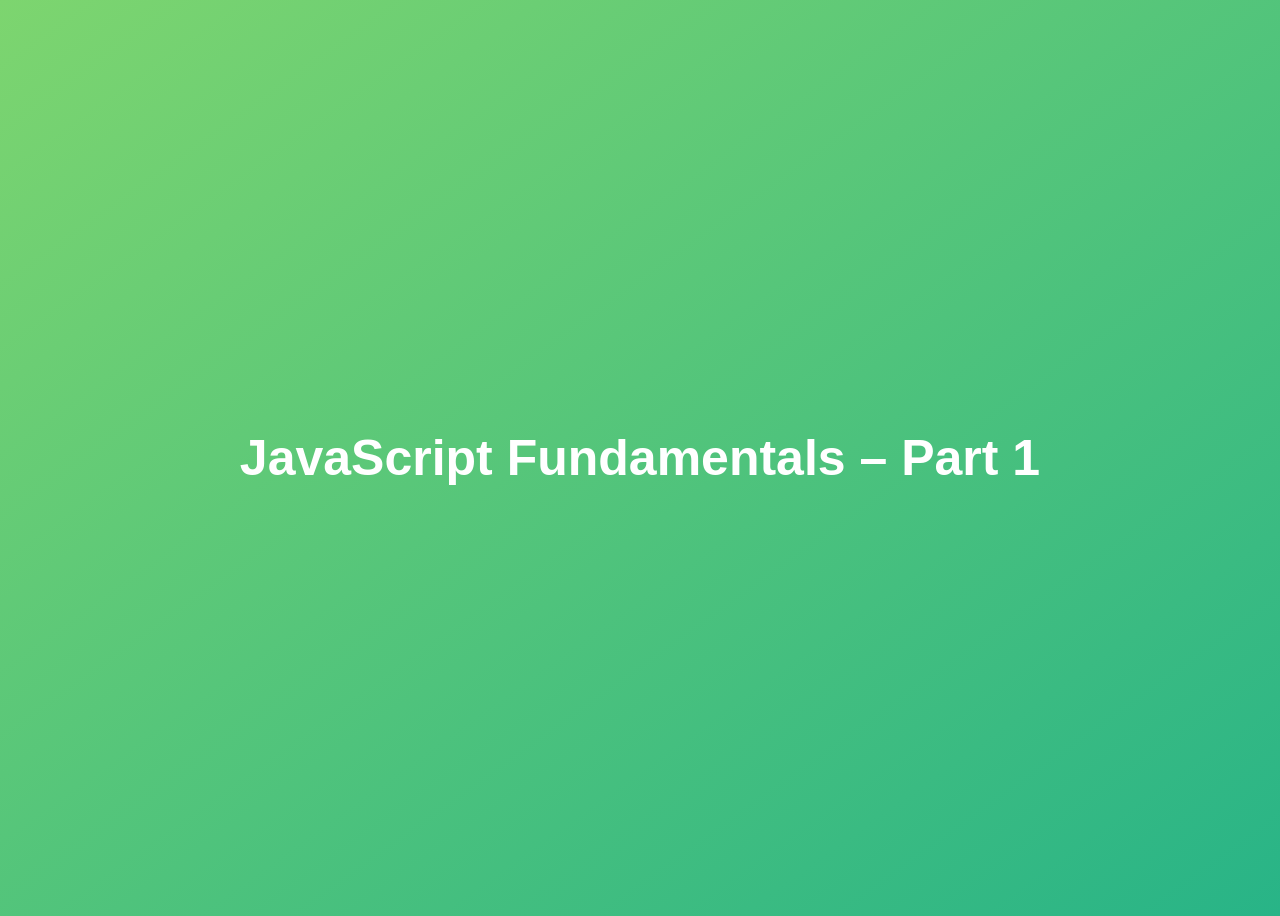
<file: 01-Fundamentals-Part-1/final/index.html>
<!DOCTYPE html>
<html lang="en">
  <head>
    <meta charset="UTF-8" />
    <meta name="viewport" content="width=device-width, initial-scale=1.0" />
    <meta http-equiv="X-UA-Compatible" content="ie=edge" />
    <title>JavaScript Fundamentals – Part 1</title>
    <style>
      body {
        height: 100vh;
        display: flex;
        align-items: center;
        background: linear-gradient(to top left, #28b487, #7dd56f);
      }
      h1 {
        font-family: sans-serif;
        font-size: 50px;
        line-height: 1.3;
        width: 100%;
        padding: 30px;
        text-align: center;
        color: white;
      }
    </style>
  </head>
  <body>
    <h1>JavaScript Fundamentals – Part 1</h1>

    <script src="script.js"></script>
  </body>
</html>
</file>
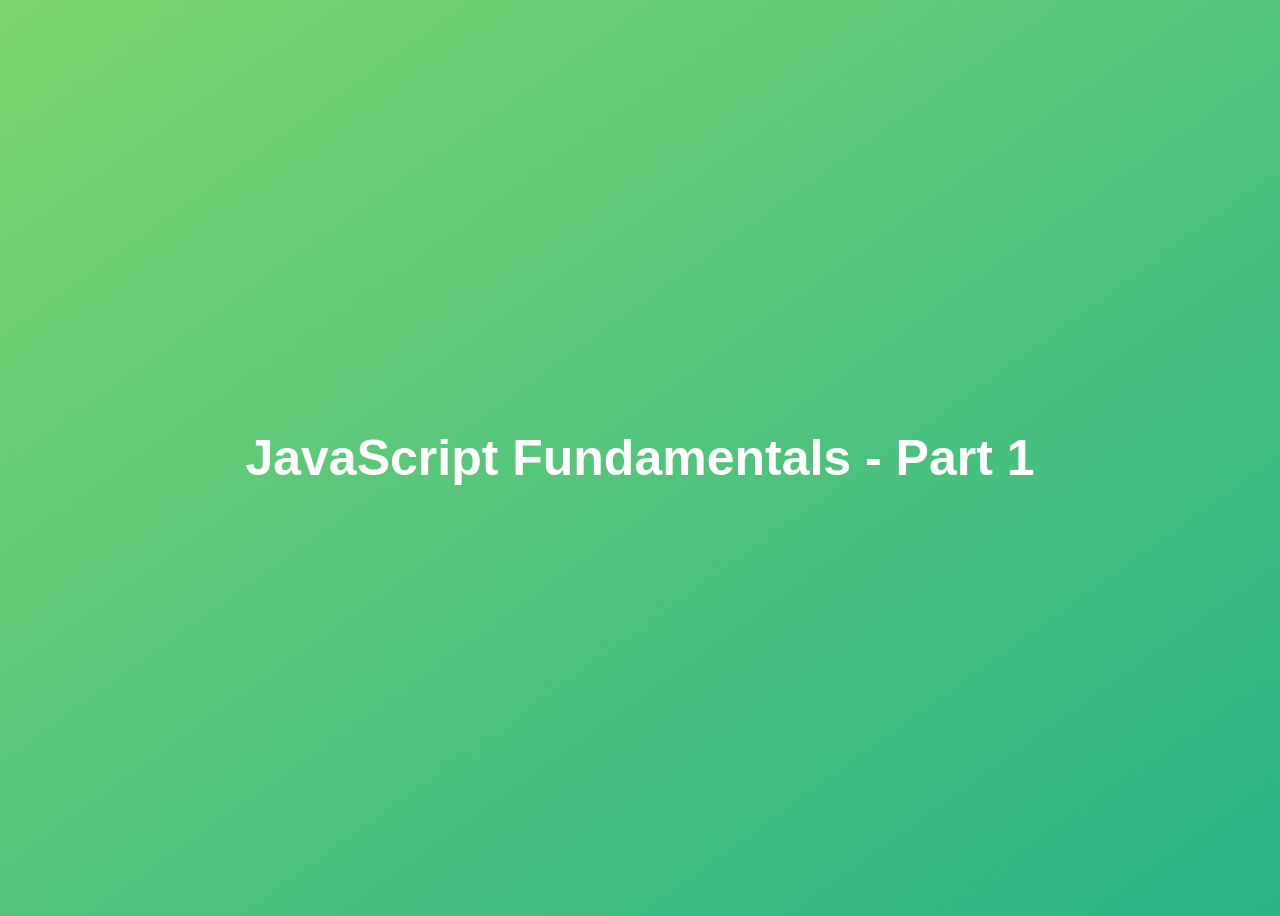
<file: 01-Fundamentals-Part-1/starter/index.html>
<!DOCTYPE html>
<html lang="en">

<head>
  <meta charset="UTF-8" />
  <meta name="viewport" content="width=device-width, initial-scale=1.0" />
  <meta http-equiv="X-UA-Compatible" content="ie=edge" />
  <title>JavaScript Fundamentals – Part 1</title>
  <style>
    body {
      height: 100vh;
      display: flex;
      align-items: center;
      background: linear-gradient(to top left, #28b487, #7dd56f);
    }

    h1 {
      font-family: sans-serif;
      font-size: 50px;
      line-height: 1.3;
      width: 100%;
      padding: 30px;
      text-align: center;
      color: white;
    }
  </style>
</head>

<body>
  <h1>JavaScript Fundamentals - Part 1</h1>

  <script src="script.js"></script>
</body>



</html>
</file>
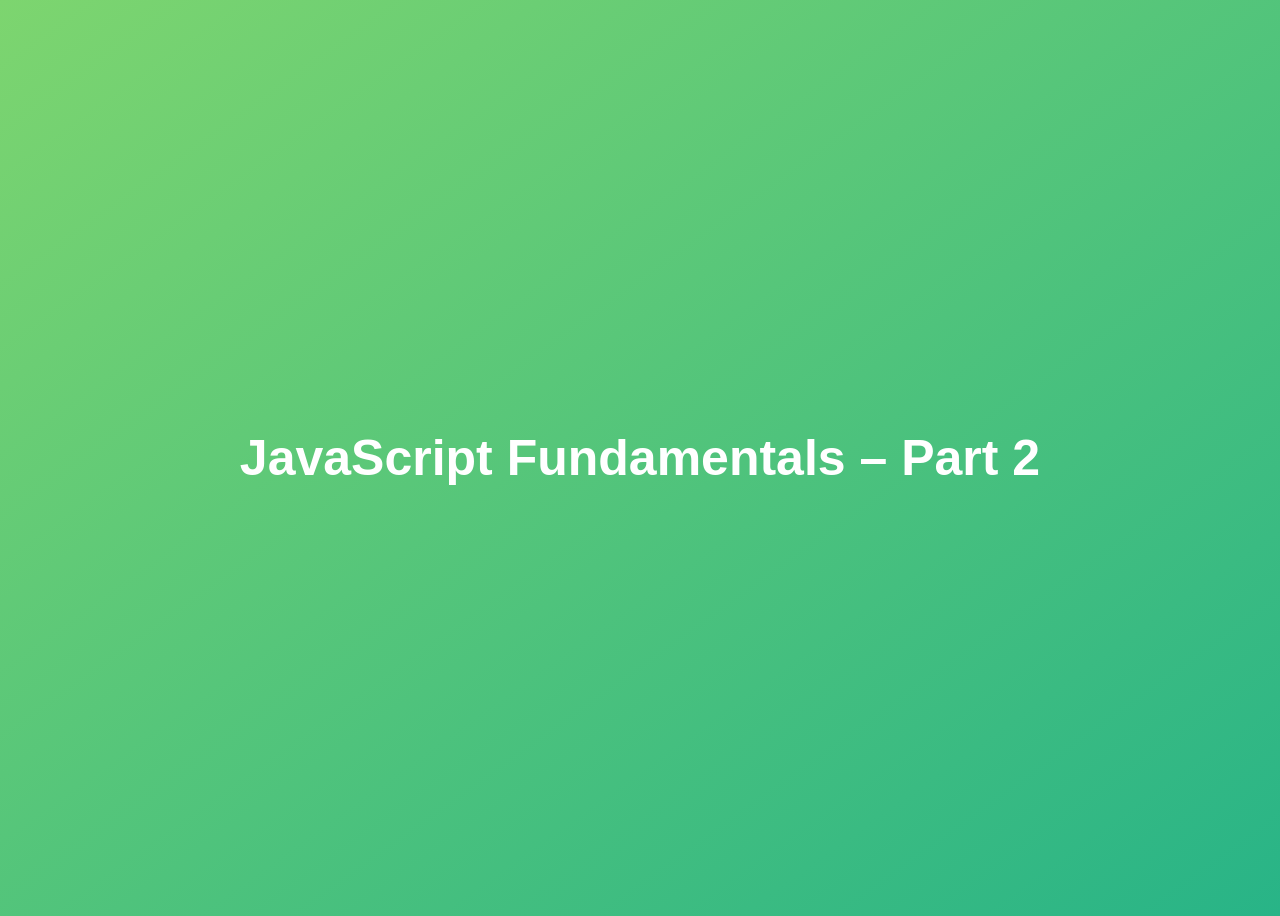
<file: 02-Fundamentals-Part-2/starter/index.html>
<!DOCTYPE html>
<html lang="en">
  <head>
    <meta charset="UTF-8" />
    <meta name="viewport" content="width=device-width, initial-scale=1.0" />
    <meta http-equiv="X-UA-Compatible" content="ie=edge" />
    <title>JavaScript Fundamentals – Part 2</title>
    <style>
      body {
        height: 100vh;
        display: flex;
        align-items: center;
        background: linear-gradient(to top left, #28b487, #7dd56f);
      }
      h1 {
        font-family: sans-serif;
        font-size: 50px;
        line-height: 1.3;
        width: 100%;
        padding: 30px;
        text-align: center;
        color: white;
      }
    </style>
  </head>
  <body>
    <h1>JavaScript Fundamentals – Part 2</h1>
    <script src="script.js"></script>
  </body>
</html>
</file>
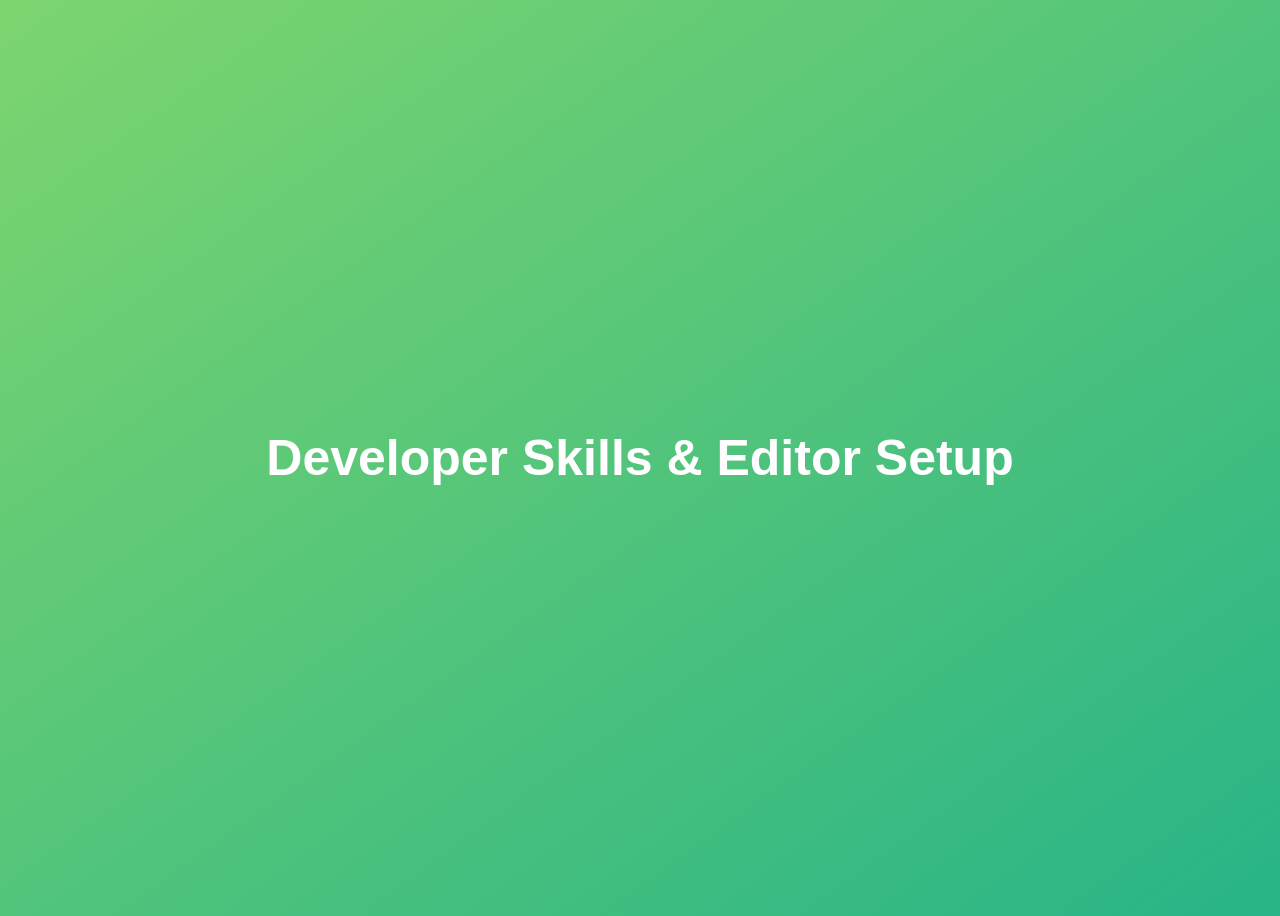
<file: 03-Developer-Skills/starter/index.html>
<!DOCTYPE html>
<html lang="en">
  <head>
    <meta charset="UTF-8" />
    <meta name="viewport" content="width=device-width, initial-scale=1.0" />
    <meta http-equiv="X-UA-Compatible" content="ie=edge" />
    <title>Developer Skills & Editor Setup</title>
    <style>
      body {
        height: 100vh;
        display: flex;
        align-items: center;
        background: linear-gradient(to top left, #28b487, #7dd56f);
      }
      h1 {
        font-family: sans-serif;
        font-size: 50px;
        line-height: 1.3;
        width: 100%;
        padding: 30px;
        text-align: center;
        color: white;
      }
    </style>
  </head>
  <body>
    <h1>Developer Skills & Editor Setup</h1>
    <script src="script.js"></script>
  </body>
</html>
</file>
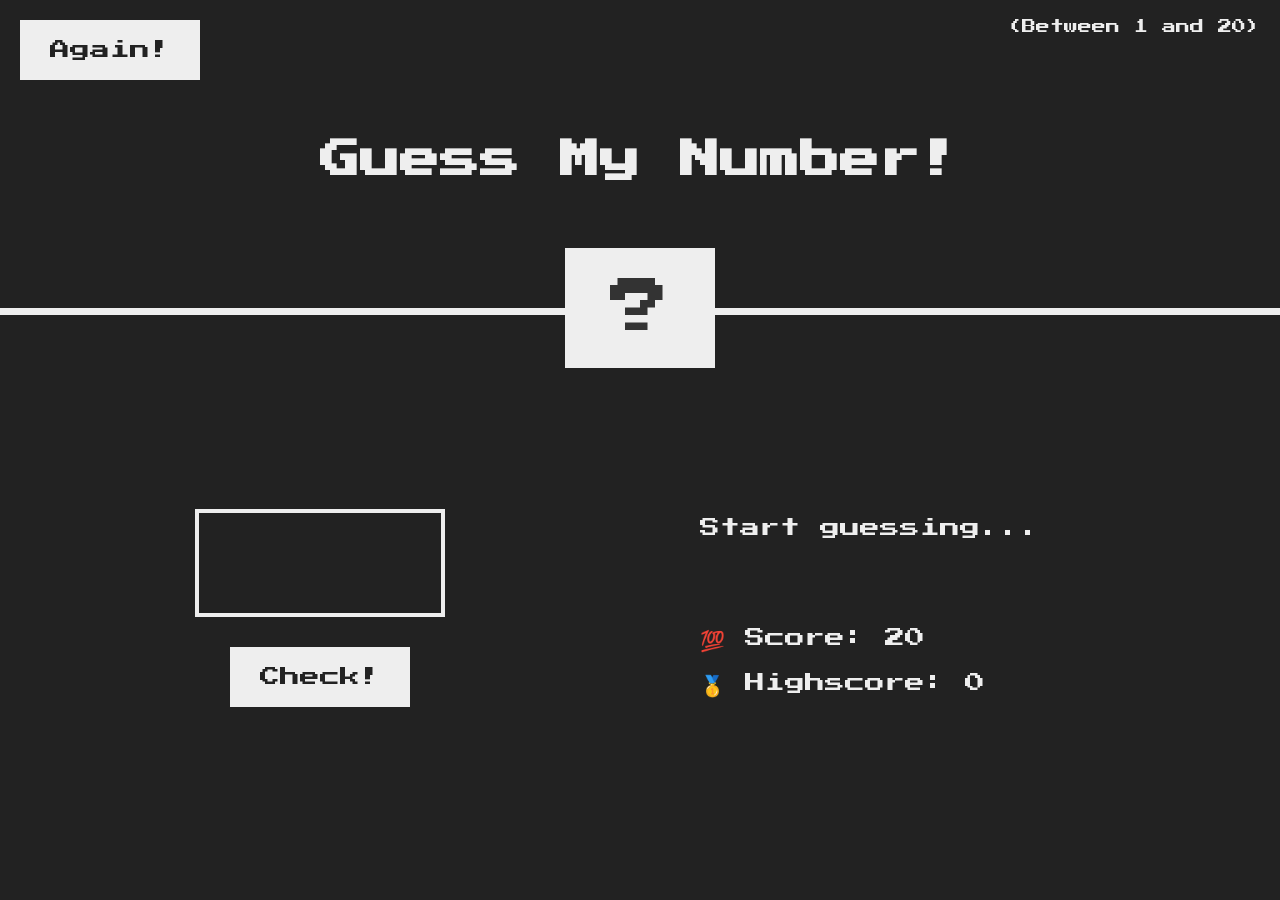
<file: 05-Guess-My-Number/starter/index.html>
<!DOCTYPE html>
<html lang="en">
  <head>
    <meta charset="UTF-8" />
    <meta name="viewport" content="width=device-width, initial-scale=1.0" />
    <meta http-equiv="X-UA-Compatible" content="ie=edge" />
    <link rel="stylesheet" href="style.css" />
    <title>Guess My Number!</title>
  </head>
  <body>
    <header>
      <h1>Guess My Number!</h1>
      <p class="between">(Between 1 and 20)</p>
      <button class="btn again">Again!</button>
      <div class="number">?</div>
    </header>
    <main>
      <section class="left">
        <input type="number" class="guess" />
        <button class="btn check">Check!</button>
      </section>
      <section class="right">
        <p class="message">Start guessing...</p>
        <p class="label-score">💯 Score: <span class="score">20</span></p>
        <p class="label-highscore">
          🥇 Highscore: <span class="highscore">0</span>
        </p>
      </section>
    </main>
    <script src="script.js"></script>
  </body>
</html>
</file>
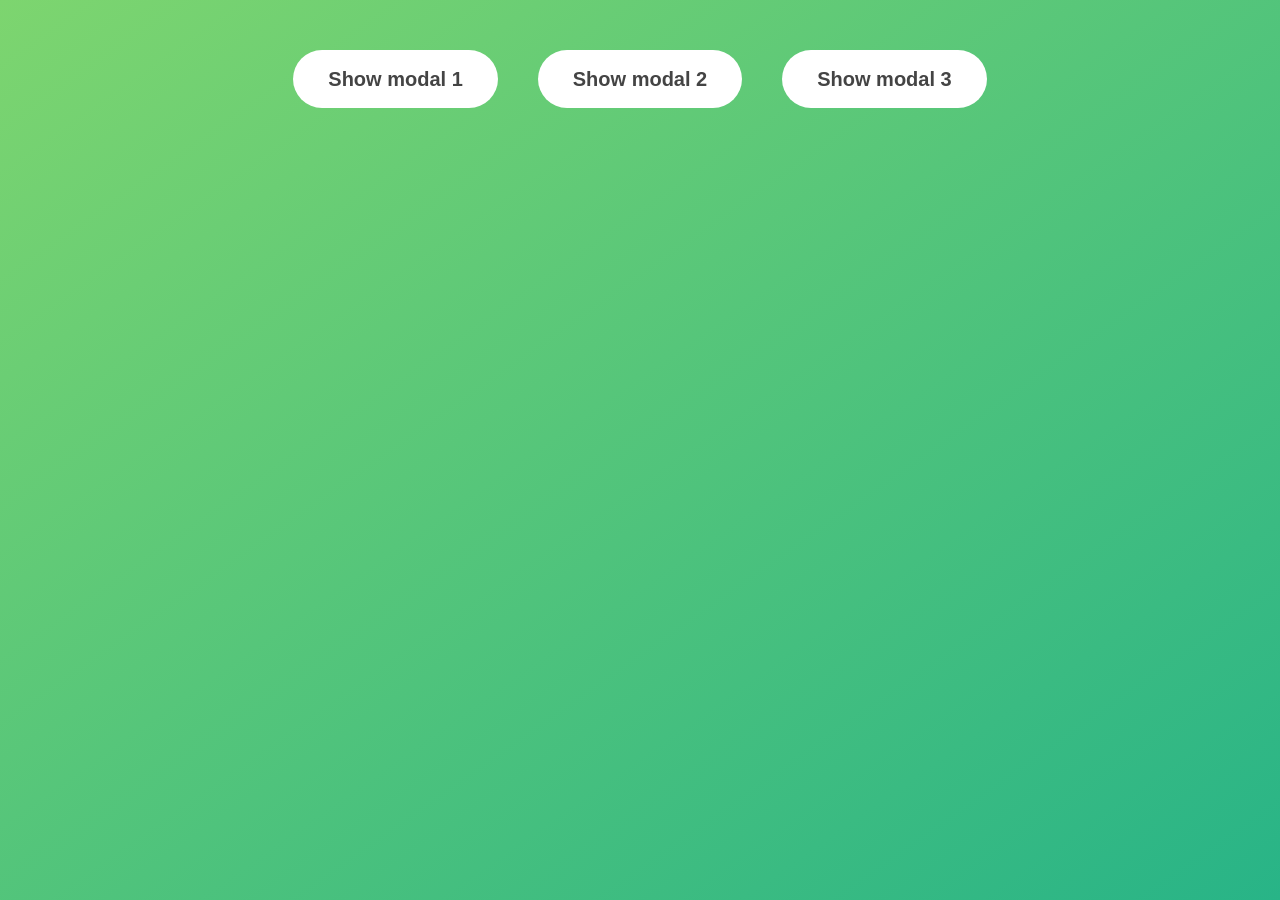
<file: 06-Modal/starter/index.html>
<!DOCTYPE html>
<html lang="en">
  <head>
    <meta charset="UTF-8" />
    <meta name="viewport" content="width=device-width, initial-scale=1.0" />
    <meta http-equiv="X-UA-Compatible" content="ie=edge" />
    <link rel="stylesheet" href="style.css" />
    <title>Modal window</title>
  </head>
  <body>
    <button class="show-modal">Show modal 1</button>
    <button class="show-modal">Show modal 2</button>
    <button class="show-modal">Show modal 3</button>

    <div class="modal hidden">
      <button class="close-modal">&times;</button>
      <h1>I'm a modal window 😍</h1>
      <p>
        Lorem ipsum dolor sit amet, consectetur adipisicing elit, sed do eiusmod
        tempor incididunt ut labore et dolore magna aliqua. Ut enim ad minim
        veniam, quis nostrud exercitation ullamco laboris nisi ut aliquip ex ea
        commodo consequat. Duis aute irure dolor in reprehenderit in voluptate
        velit esse cillum dolore eu fugiat nulla pariatur. Excepteur sint
        occaecat cupidatat non proident, sunt in culpa qui officia deserunt
        mollit anim id est laborum.
      </p>
    </div>
    <div class="overlay hidden"></div>

    <script src="script.js"></script>
  </body>
</html>
</file>
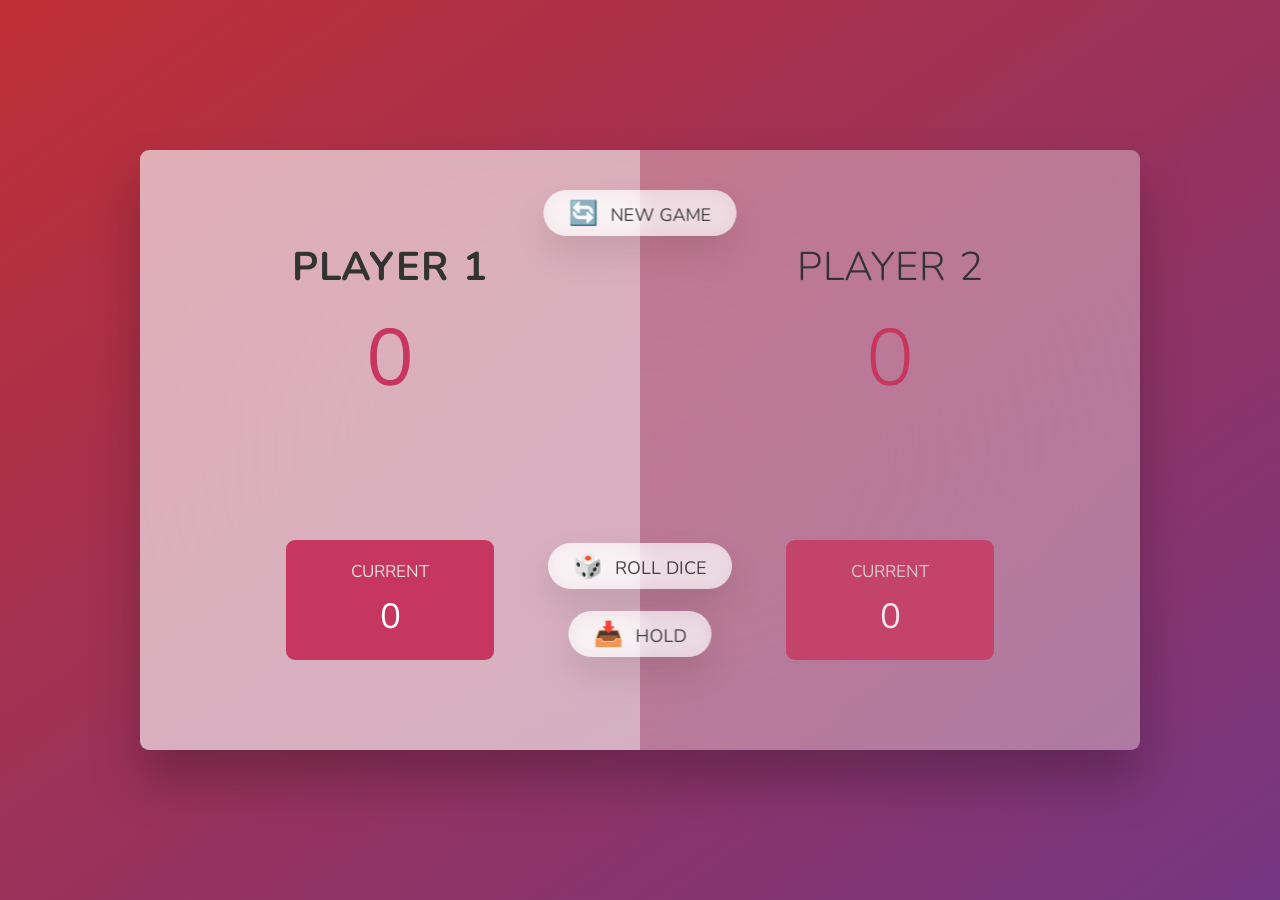
<file: 07-Pig-Game/starter/index.html>
<!DOCTYPE html>
<html lang="en">
  <head>
    <meta charset="UTF-8" />
    <meta name="viewport" content="width=device-width, initial-scale=1.0" />
    <meta http-equiv="X-UA-Compatible" content="ie=edge" />
    <link rel="stylesheet" href="style.css" />
    <title>Pig Game</title>
  </head>
  <body>
    <main>
      <section class="player player--0 player--active">
        <h2 class="name" id="name--0">Player 1</h2>
        <p class="score" id="score--0">43</p>
        <div class="current">
          <p class="current-label">Current</p>
          <p class="current-score" id="current--0">0</p>
        </div>
      </section>
      <section class="player player--1">
        <h2 class="name" id="name--1">Player 2</h2>
        <p class="score" id="score--1">24</p>
        <div class="current">
          <p class="current-label">Current</p>
          <p class="current-score" id="current--1">0</p>
        </div>
      </section>

      <img src="dice-5.png" alt="Playing dice" class="dice" />
      <button class="btn btn--new">🔄 New game</button>
      <button class="btn btn--roll">🎲 Roll dice</button>
      <button class="btn btn--hold">📥 Hold</button>
    </main>
    <script src="script.js"></script>
  </body>
</html>
</file>
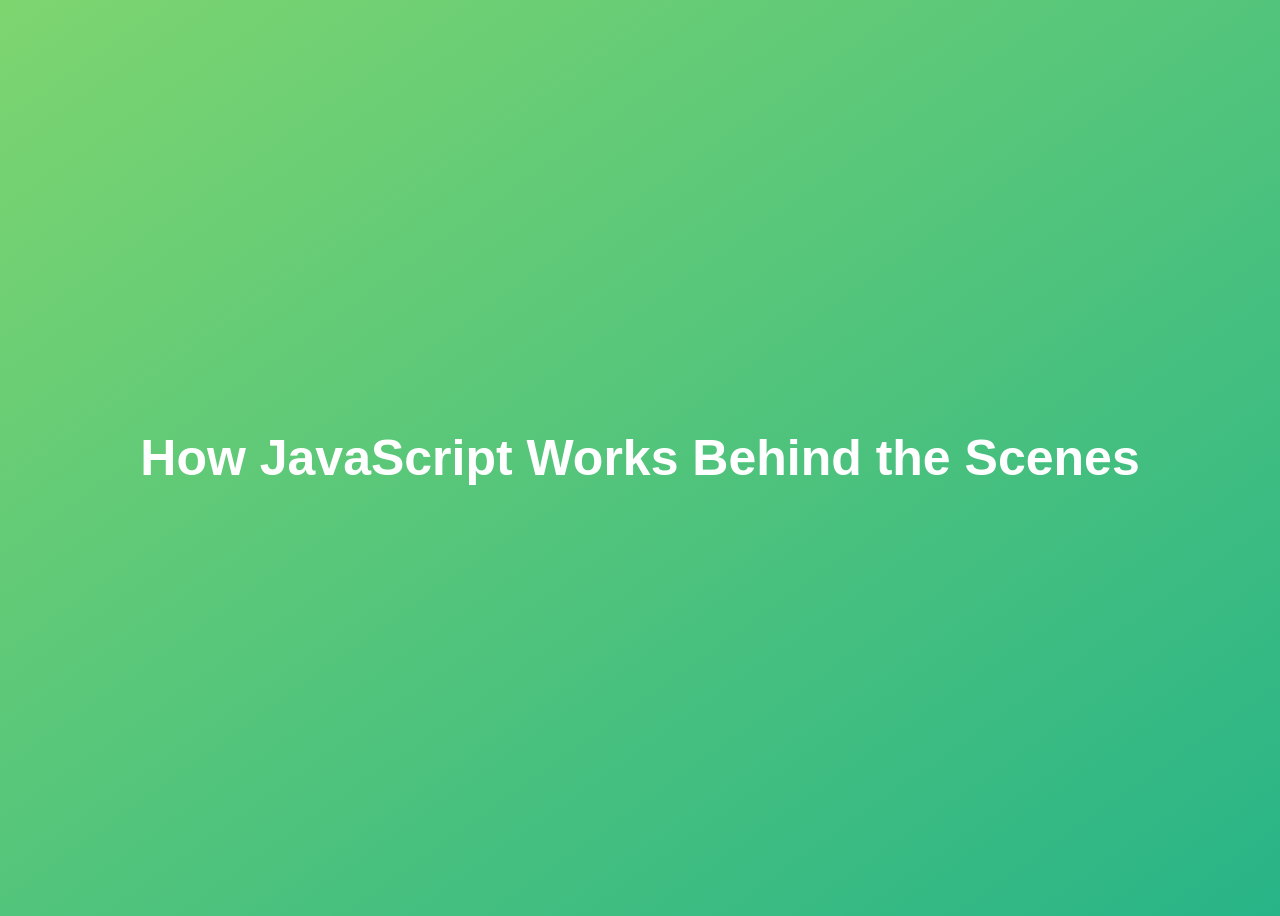
<file: 08-Behind-the-Scenes/starter/index.html>
<!DOCTYPE html>
<html lang="en">
  <head>
    <meta charset="UTF-8" />
    <meta name="viewport" content="width=device-width, initial-scale=1.0" />
    <meta http-equiv="X-UA-Compatible" content="ie=edge" />
    <title>How JavaScript Works Behind the Scenes</title>
    <style>
      body {
        height: 100vh;
        display: flex;
        align-items: center;
        background: linear-gradient(to top left, #28b487, #7dd56f);
      }
      h1 {
        font-family: sans-serif;
        font-size: 50px;
        line-height: 1.3;
        width: 100%;
        padding: 30px;
        text-align: center;
        color: white;
      }
    </style>
  </head>
  <body>
    <h1>How JavaScript Works Behind the Scenes</h1>
    <script src="script.js"></script>
  </body>
</html>
</file>
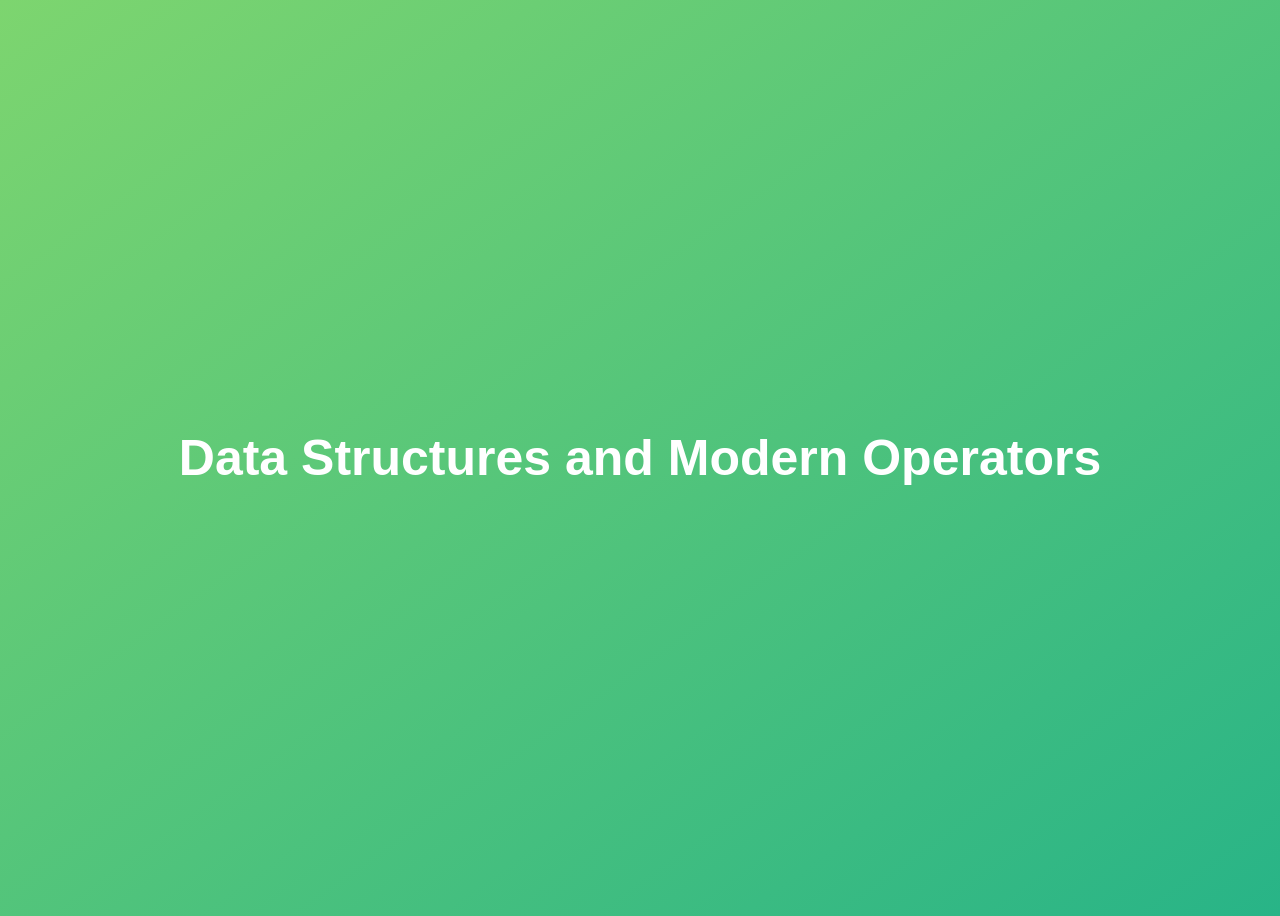
<file: 09-Data-Structures-Operators/starter/index.html>
<!DOCTYPE html>
<html lang="en">
  <head>
    <meta charset="UTF-8" />
    <meta name="viewport" content="width=device-width, initial-scale=1.0" />
    <meta http-equiv="X-UA-Compatible" content="ie=edge" />
    <title>Data Structures and Modern Operators</title>
    <style>
      body {
        height: 100vh;
        display: flex;
        align-items: center;
        background: linear-gradient(to top left, #28b487, #7dd56f);
      }
      h1 {
        font-family: sans-serif;
        font-size: 50px;
        line-height: 1.3;
        width: 100%;
        padding: 30px;
        text-align: center;
        color: white;
      }
      button {
        width: 50px;
        height: 20px;
        margin: 10px;
      }
      textarea {
        width: 300px;
        height: 100px;
      }
    </style>
  </head>
  <body>
    <h1>Data Structures and Modern Operators</h1>
    <script src="script.js"></script>
  </body>
</html>
</file>
<file: 05-Guess-My-Number/starter/style.css>
@import url('https://fonts.googleapis.com/css?family=Press+Start+2P&display=swap');

* {
  margin: 0;
  padding: 0;
  box-sizing: inherit;
}

html {
  font-size: 62.5%;
  box-sizing: border-box;
}

body {
  font-family: 'Press Start 2P', sans-serif;
  color: #eee;
  background-color: #222;
  /* background-color: #60b347; */
}

/* LAYOUT */
header {
  position: relative;
  height: 35vh;
  border-bottom: 7px solid #eee;
}

main {
  height: 65vh;
  color: #eee;
  display: flex;
  align-items: center;
  justify-content: space-around;
}

.left {
  width: 52rem;
  display: flex;
  flex-direction: column;
  align-items: center;
}

.right {
  width: 52rem;
  font-size: 2rem;
}

/* ELEMENTS STYLE */
h1 {
  font-size: 4rem;
  text-align: center;
  position: absolute;
  width: 100%;
  top: 52%;
  left: 50%;
  transform: translate(-50%, -50%);
}

.number {
  background: #eee;
  color: #333;
  font-size: 6rem;
  width: 15rem;
  padding: 3rem 0rem;
  text-align: center;
  position: absolute;
  bottom: 0;
  left: 50%;
  transform: translate(-50%, 50%);
}

.between {
  font-size: 1.4rem;
  position: absolute;
  top: 2rem;
  right: 2rem;
}

.again {
  position: absolute;
  top: 2rem;
  left: 2rem;
}

.guess {
  background: none;
  border: 4px solid #eee;
  font-family: inherit;
  color: inherit;
  font-size: 5rem;
  padding: 2.5rem;
  width: 25rem;
  text-align: center;
  display: block;
  margin-bottom: 3rem;
}

.btn {
  border: none;
  background-color: #eee;
  color: #222;
  font-size: 2rem;
  font-family: inherit;
  padding: 2rem 3rem;
  cursor: pointer;
}

.btn:hover {
  background-color: #ccc;
}

.message {
  margin-bottom: 8rem;
  height: 3rem;
}

.label-score {
  margin-bottom: 2rem;
}
</file>
<file: 06-Modal/starter/style.css>
* {
  margin: 0;
  padding: 0;
  box-sizing: inherit;
}

html {
  font-size: 62.5%;
  box-sizing: border-box;
}

body {
  font-family: sans-serif;
  color: #333;
  line-height: 1.5;
  height: 100vh;
  position: relative;
  display: flex;
  align-items: flex-start;
  justify-content: center;
  background: linear-gradient(to top left, #28b487, #7dd56f);
}

.show-modal {
  font-size: 2rem;
  font-weight: 600;
  padding: 1.75rem 3.5rem;
  margin: 5rem 2rem;
  border: none;
  background-color: #fff;
  color: #444;
  border-radius: 10rem;
  cursor: pointer;
}

.close-modal {
  position: absolute;
  top: 1.2rem;
  right: 2rem;
  font-size: 5rem;
  color: #333;
  cursor: pointer;
  border: none;
  background: none;
}

h1 {
  font-size: 2.5rem;
  margin-bottom: 2rem;
}

p {
  font-size: 1.8rem;
}

/* -------------------------- */
/* CLASSES TO MAKE MODAL WORK */
.hidden {
  display: none;
}

.modal {
  position: absolute;
  top: 50%;
  left: 50%;
  transform: translate(-50%, -50%);
  width: 70%;

  background-color: white;
  padding: 6rem;
  border-radius: 5px;
  box-shadow: 0 3rem 5rem rgba(0, 0, 0, 0.3);
  z-index: 10;
}

.overlay {
  position: absolute;
  top: 0;
  left: 0;
  width: 100%;
  height: 100%;
  background-color: rgba(0, 0, 0, 0.6);
  backdrop-filter: blur(3px);
  z-index: 5;
}
</file>
<file: 07-Pig-Game/starter/style.css>
@import url('https://fonts.googleapis.com/css2?family=Nunito&display=swap');

* {
  margin: 0;
  padding: 0;
  box-sizing: inherit;
}

html {
  font-size: 62.5%;
  box-sizing: border-box;
}

body {
  font-family: 'Nunito', sans-serif;
  font-weight: 400;
  height: 100vh;
  color: #333;
  background-image: linear-gradient(to top left, #753682 0%, #bf2e34 100%);
  display: flex;
  align-items: center;
  justify-content: center;
}

/* LAYOUT */
main {
  position: relative;
  width: 100rem;
  height: 60rem;
  background-color: rgba(255, 255, 255, 0.35);
  backdrop-filter: blur(200px);
  filter: blur();
  box-shadow: 0 3rem 5rem rgba(0, 0, 0, 0.25);
  border-radius: 9px;
  overflow: hidden;
  display: flex;
}

.player {
  flex: 50%;
  padding: 9rem;
  display: flex;
  flex-direction: column;
  align-items: center;
  transition: all 0.75s;
}

/* ELEMENTS */
.name {
  position: relative;
  font-size: 4rem;
  text-transform: uppercase;
  letter-spacing: 1px;
  word-spacing: 2px;
  font-weight: 300;
  margin-bottom: 1rem;
}

.score {
  font-size: 8rem;
  font-weight: 300;
  color: #c7365f;
  margin-bottom: auto;
}

.player--active {
  background-color: rgba(255, 255, 255, 0.4);
}
.player--active .name {
  font-weight: 700;
}
.player--active .score {
  font-weight: 400;
}

.player--active .current {
  opacity: 1;
}

.current {
  background-color: #c7365f;
  opacity: 0.8;
  border-radius: 9px;
  color: #fff;
  width: 65%;
  padding: 2rem;
  text-align: center;
  transition: all 0.75s;
}

.current-label {
  text-transform: uppercase;
  margin-bottom: 1rem;
  font-size: 1.7rem;
  color: #ddd;
}

.current-score {
  font-size: 3.5rem;
}

/* ABSOLUTE POSITIONED ELEMENTS */
.btn {
  position: absolute;
  left: 50%;
  transform: translateX(-50%);
  color: #444;
  background: none;
  border: none;
  font-family: inherit;
  font-size: 1.8rem;
  text-transform: uppercase;
  cursor: pointer;
  font-weight: 400;
  transition: all 0.2s;

  background-color: white;
  background-color: rgba(255, 255, 255, 0.6);
  backdrop-filter: blur(10px);

  padding: 0.7rem 2.5rem;
  border-radius: 50rem;
  box-shadow: 0 1.75rem 3.5rem rgba(0, 0, 0, 0.1);
}

.btn::first-letter {
  font-size: 2.4rem;
  display: inline-block;
  margin-right: 0.7rem;
}

.btn--new {
  top: 4rem;
}
.btn--roll {
  top: 39.3rem;
}
.btn--hold {
  top: 46.1rem;
}

.btn:active {
  transform: translate(-50%, 3px);
  box-shadow: 0 1rem 2rem rgba(0, 0, 0, 0.15);
}

.btn:focus {
  outline: none;
}

.dice {
  position: absolute;
  left: 50%;
  top: 16.5rem;
  transform: translateX(-50%);
  height: 10rem;
  box-shadow: 0 2rem 5rem rgba(0, 0, 0, 0.2);
}

.player--winner {
  background-color: #2f2f2f;
}

.player--winner .name {
  font-weight: 700;
  color: #c7365f;
}

.hidden {
  display: none;
}
</file>
